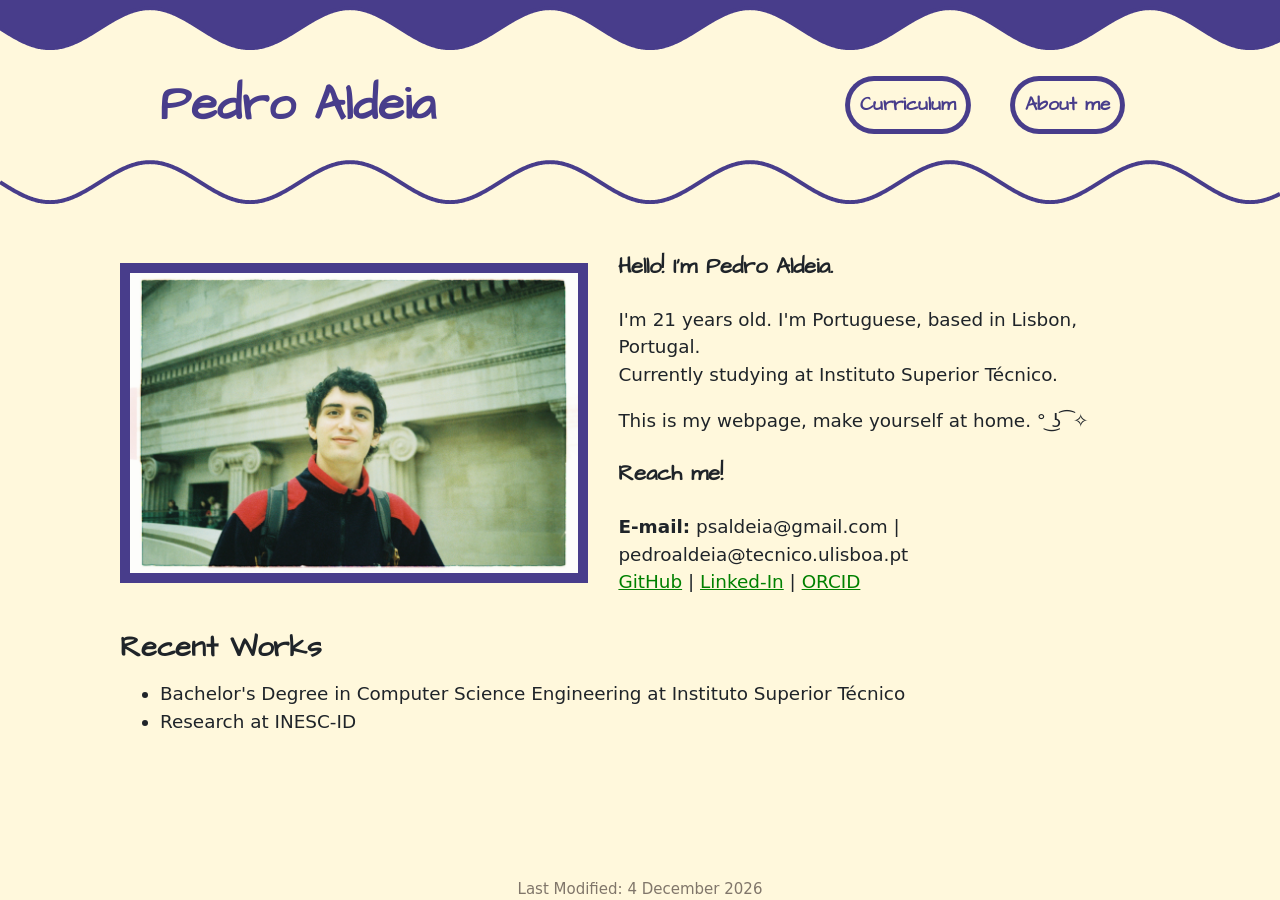
<file: index.html>
<!DOCTYPE HTML>
<html>
<head>
    <link rel="stylesheet" href="css/style.css">
    <meta http-equiv="Content-Type" content="text/html; charset=utf-8">
    <title>Pedro Aldeia</title>
    <meta name="viewport" content="width=device-width; initial-scale=1.0; maximum-scale=1.0;">
    <!-- Open Graph data -->
    <meta property="og:type" content="website">
    <meta property="og:site_name" content="Técnico Lisboa">
    <meta property="og:image" content="http://tecnico.ulisboa.pt/img/tecnico_share.png">
    <meta property="og:url" content="http://tecnico.ulisboa.pt/">
    <!-- Favicons -->
    <link rel="icon" type="image/png" sizes="32x32" href="images/favicon-32x32.png">
    <link rel="icon" type="image/png" sizes="16x16" href="images/favicon-16x16.png">
    <link rel="apple-touch-icon" sizes="180x180" href="images/apple-touch-icon.png">
    <link rel="manifest" href="site.webmanifest">
    <!-- Fonts -->
    <link rel="preconnect" href="https://fonts.googleapis.com">
    <link rel="preconnect" href="https://fonts.gstatic.com" crossorigin>
    <link href="https://fonts.googleapis.com/css2?family=Architects+Daughter&display=swap" rel="stylesheet">
</head>
<body>
    <div id="header"></div>

    <div class="content">
        <div class="row">
            <img src="images/profile-picture.jpeg" alt="This is me!" style="--image-width: 28rem">
            <div class="text">
                <h3>Hello! I'm Pedro Aldeia.</h3>
                <p>
                    I'm 21 years old. I'm Portuguese, based in Lisbon, Portugal.<br>
                    Currently studying at Instituto Superior Técnico.
                </p>
                <p>This is my webpage, make yourself at home. ° ͜ʖ ͡ ✧</p>
                <h3>Reach me!</h3>
                <p>
                    <b>E-mail:</b> psaldeia@gmail.com | pedroaldeia@tecnico.ulisboa.pt<br>
                    <a href="https://github.com/pedroaldeia" target="_blank">GitHub</a> |
                    <a href="https://www.linkedin.com/in/pedro-aldeia/" target="_blank">Linked-In</a> |
                    <a href="https://orcid.org/0009-0007-3783-6329" target="_blank">ORCID</a>
                </p>
            </div>
        </div>
        <h2>
            Recent Works
        </h2>
        <ul>
            <li>Bachelor's Degree in Computer Science Engineering at Instituto Superior Técnico</li>
            <li>Research at INESC-ID</li>
        </p>
    </div>
    <div id="footer"></div>

    <script src="js/scripts.js"></script>
</body>
</html>
</file>
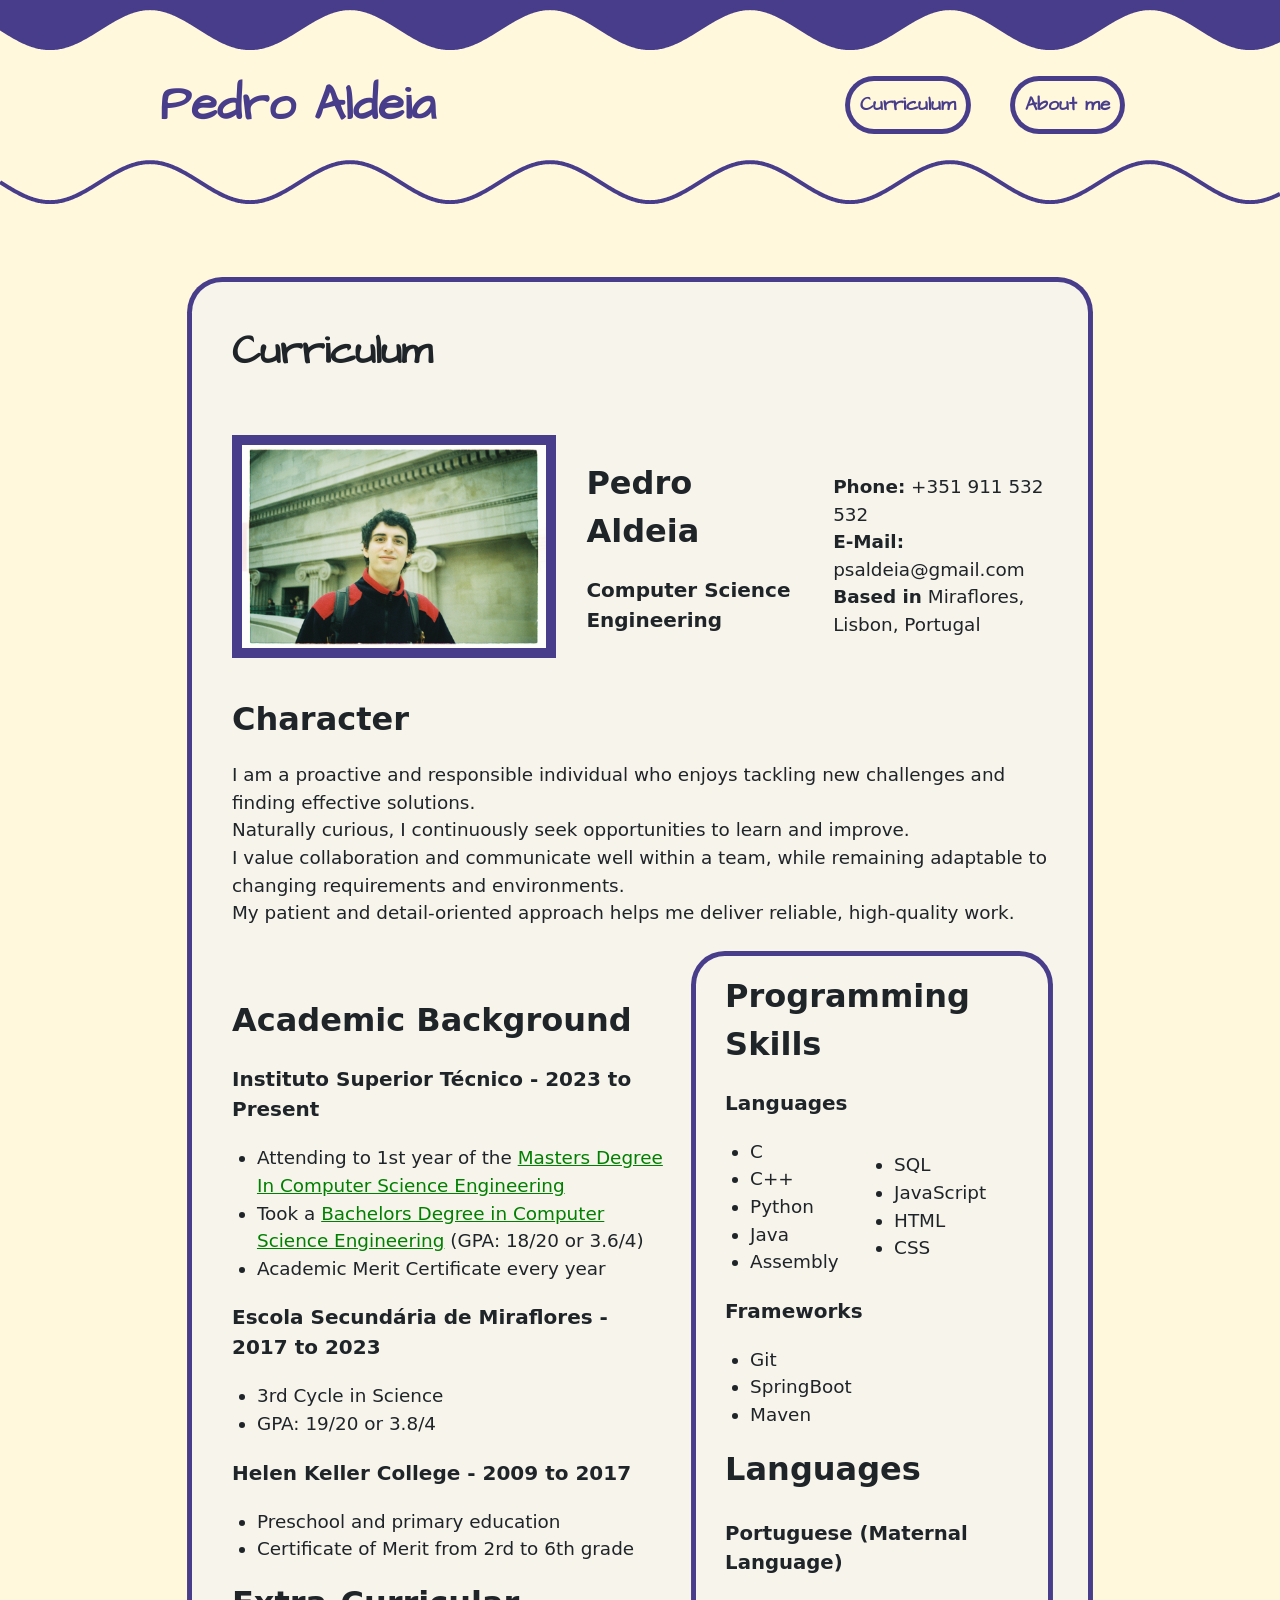
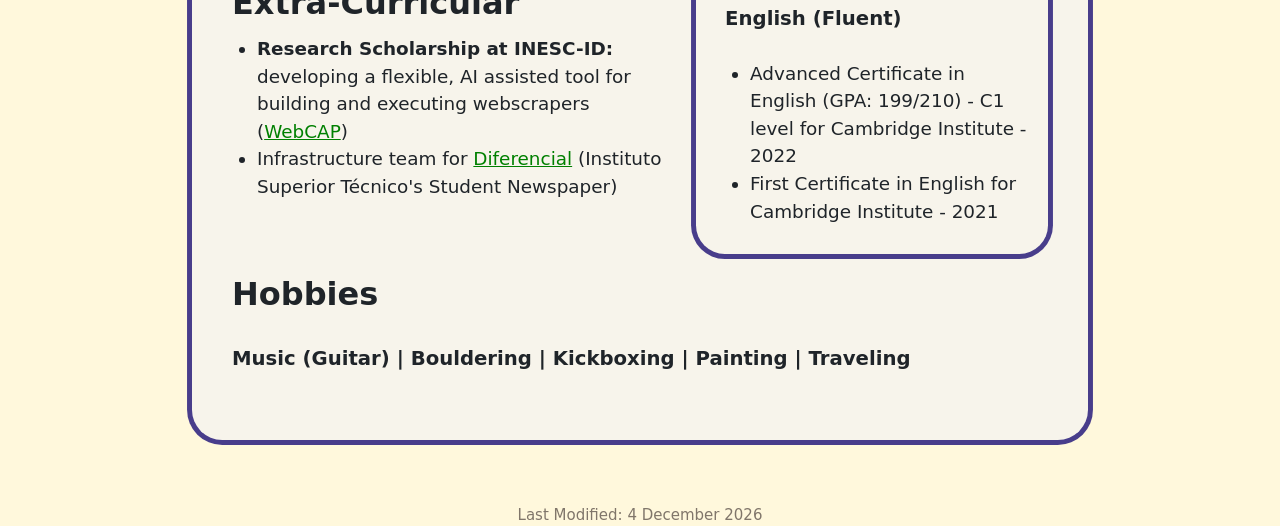
<file: pages/curriculum/index.html>
<!DOCTYPE html>
<html>
<head>
    <link rel="stylesheet" href="../../css/style.css">
    <link rel="stylesheet" href="css/style.css">
    <meta http-equiv="Content-Type" content="text/html; charset=utf-8">
    <title>Pedro Aldeia</title>
    <meta name="viewport" content="width=device-width; initial-scale=1.0; maximum-scale=1.0;">
    <!-- Open Graph data -->
    <meta property="og:type" content="website">
    <meta property="og:site_name" content="Técnico Lisboa">
    <meta property="og:image" content="http://tecnico.ulisboa.pt/img/tecnico_share.png">
    <meta property="og:url" content="http://tecnico.ulisboa.pt/">
    <!-- Favicons -->
    <link rel="icon" type="image/png" sizes="32x32" href="../../images/favicon-32x32.png">
    <link rel="icon" type="image/png" sizes="16x16" href="../../images/favicon-16x16.png">
    <link rel="apple-touch-icon" sizes="180x180" href="../../images/apple-touch-icon.png">
    <link rel="manifest" href="../../site.webmanifest">
    <!-- Fonts -->
    <link rel="preconnect" href="https://fonts.googleapis.com">
    <link rel="preconnect" href="https://fonts.gstatic.com" crossorigin>
    <link href="https://fonts.googleapis.com/css2?family=Architects+Daughter&display=swap" rel="stylesheet">
</head>
<body>
    <div id="header"></div>
    
    <div class="curriculum-page">

        <h1>Curriculum</h1>

        <div class="top">
            <div class="row">
                <img src="../../images/profile-picture.jpeg" alt="This is me!" style="--image-width: 19rem">
                <div class="text">
                    <h2>Pedro Aldeia</h2>
                    <h3>Computer Science Engineering</h3>
                </div>
                <div class="text">
                    <p>
                        <b>Phone:</b> +351 911 532 532<br>
                        <b>E-Mail:</b> psaldeia@gmail.com<br>
                        <b>Based in</b> Miraflores, Lisbon, Portugal
                    </p>
                </div>
            </div>
        </div>

        <div class="text">
            <h2>Character</h2>
            <p>
                I am a proactive and responsible individual who enjoys tackling new challenges and finding effective solutions.<br>
                Naturally curious, I continuously seek opportunities to learn and improve.<br>
                I value collaboration and communicate well within a team, while remaining adaptable to changing requirements and environments.<br>
                My patient and detail-oriented approach helps me deliver reliable, high-quality work.
            </p>
        </div>
        
        <div class="row">
            <div class="row1">
                <div class="text">
                    <h2>Academic Background</h2>
                    <h3>Instituto Superior Técnico - 2023 to Present</h3>
                    <ul>
                        <li>Attending to 1st year of the <span><a href="https://fenix.tecnico.ulisboa.pt/cursos/meic-a/curriculo">Masters Degree In Computer Science Engineering</a></span></li>
                        <li>Took a <span><a href="https://fenix.tecnico.ulisboa.pt/cursos/meic-a/curriculo">Bachelors Degree in Computer Science Engineering</a></span> (GPA: 18/20 or 3.6/4)</li>
                        <li>Academic Merit Certificate every year</li>
                    </ul>
                    <h3>Escola Secundária de Miraflores - 2017 to 2023</h3>
                    <ul>
                        <li>3rd Cycle in Science</li>
                        <li>GPA: 19/20 or 3.8/4</li>
                    </ul>
                    <h3>Helen Keller College - 2009 to 2017</h3>
                    <ul>
                        <li>Preschool and primary education</li>
                        <li>Certificate of Merit from 2rd to 6th grade</li>
                    </ul>
                </div>

                <div class="text">
                    <h2>Extra-Curricular</h2>
                    <ul>
                        <li><b>Research Scholarship at INESC-ID:</b> developing a flexible, AI assisted tool for building and executing webscrapers (<span><a href="https://github.com/formalsec/webcap">WebCAP</a></span>)</li>
                        <li>Infrastructure team for <span><a href="https://diferencial.tecnico.ulisboa.pt/">Diferencial</a></span> (Instituto Superior Técnico's Student Newspaper)</li>
                    </ul>
                </div>
            </div>
            <div class="row2">
                <div class="text">
                    <h2>Programming Skills</h2>
                    <h3>Languages</h3>
                    <div class="row">
                        <div class="inner-row1">
                            <ul>
                                <li>C</li>
                                <li>C++</li>
                                <li>Python</li>
                                <li>Java</li>
                                <li>Assembly</li>
                            </ul>
                        </div>
                        <div class="inner-row2">
                            <ul>
                                <li>SQL</li>
                                <li>JavaScript</li>
                                <li>HTML</li>
                                <li>CSS</li>
                            </ul>
                        </div>
                    </div>
                    <h3>Frameworks</h3>
                    <ul>
                        <li>Git</li>
                        <li>SpringBoot</li>
                        <li>Maven</li>
                    </ul>
                    <h2>Languages</h2>
                    <h4>Portuguese (Maternal Language)</h4>
                    <h4>English (Fluent)</h4>
                    <ul>
                        <li>Advanced Certificate in English (GPA: 199/210) - C1 level for Cambridge Institute - 2022 </li>
                        <li>First Certificate in English for Cambridge Institute - 2021</li>
                    </ul>
                </div>
            </div>
        </div>

        <div class="text">
            <h2>Hobbies</h2>
            <h4>Music (Guitar) | Bouldering | Kickboxing | Painting | Traveling</h4>
        </div>
    
    </div>
        
    <div id="footer"></div>
    <script src="../../js/scripts.js"></script>
</body>
</html>
</file>
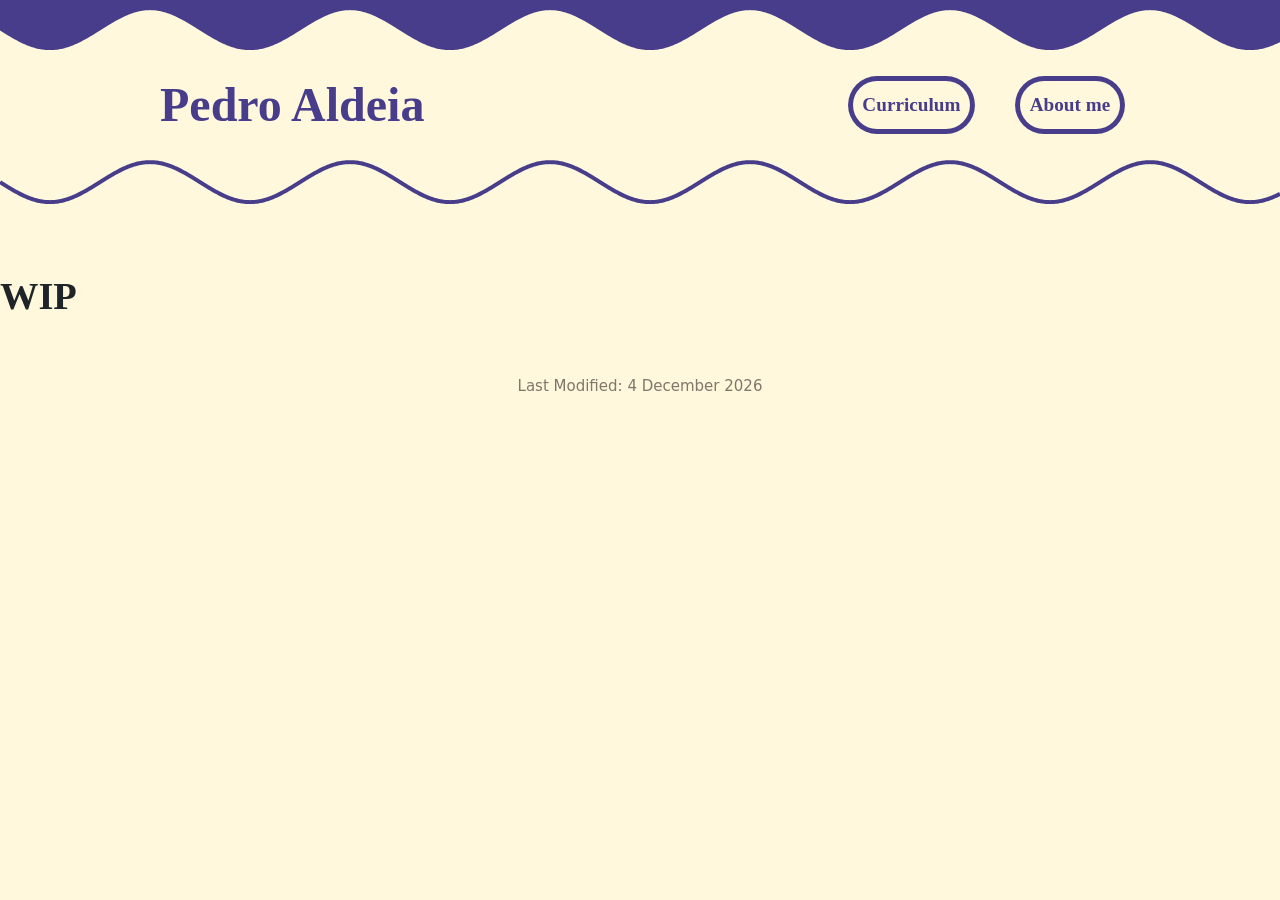
<file: curriculum.html>
<!DOCTYPE html>
<html>
<head>
    <link rel="stylesheet" href="css/style.css">
    <!-- cena que já estavam aqui INICIO-->
    <meta http-equiv="Content-Type" content="text/html; charset=utf-8">
    <title>Pedro Aldeia</title>
    <meta name="viewport" content="width=device-width; initial-scale=1.0; maximum-scale=1.0;">
    <!-- Open Graph data -->
    <meta property="og:type" content="website">
    <meta property="og:site_name" content="Técnico Lisboa">
    <meta property="og:image" content="http://tecnico.ulisboa.pt/img/tecnico_share.png">
    <meta property="og:url" content="http://tecnico.ulisboa.pt/">
    <!-- Twitter Card data -->
    <meta name="twitter:card" content="summary">
    <meta name="twitter:site" content="@istecnico">
    <meta name="twitter:title" content="Técnico Lisboa - Engenharia, Arquitectura, Ciência e Tecnologia">
    <meta name="twitter:image" content="http://tecnico.ulisboa.pt/img/tecnico_share.png">
    <meta name="twitter:url" content="http://tecnico.ulisboa.pt/">
    <!-- Favicon to work in all desktop browsers: -->
    <link rel="shortcut icon" href="//static.tecnico.ulisboa.pt/favicon.png" type="image/png">
    <!-- Touch icon for iOS 2.0+: -->
    <link rel="apple-touch-icon-precomposed" sizes="180x180" href="//static.tecnico.ulisboa.pt/apple-touch-icon-180x180-precomposed.png">
    <!-- Touch icon for Android -->
    <link rel="apple-touch-icon-precomposed" href="//static.tecnico.ulisboa.pt/apple-touch-icon-144x144-precomposed.png">
    <!-- cena que já estavam aqui FIM-->
</head>
<body>
    <div id="header"></div>

    <h1>WIP</h1>

    <div id="footer"></div>
    <script src="js/scripts.js"></script>
</body>
</html>
</file>
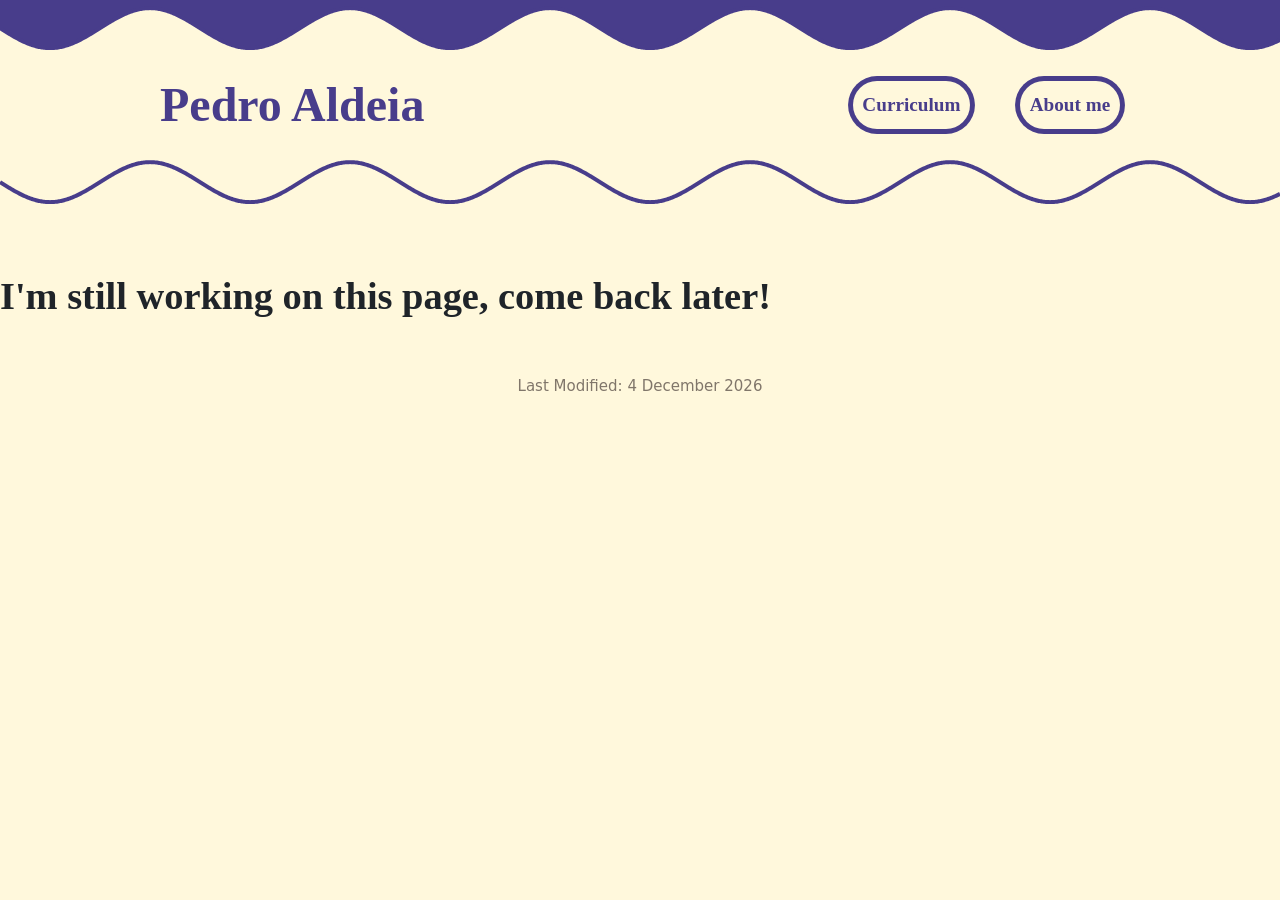
<file: wip.html>
<!DOCTYPE html>
<html>
<head>
    <link rel="stylesheet" href="css/style.css">
    <!-- cena que já estavam aqui INICIO-->
    <meta http-equiv="Content-Type" content="text/html; charset=utf-8">
    <title>Pedro Aldeia</title>
    <meta name="viewport" content="width=device-width; initial-scale=1.0; maximum-scale=1.0;">
    <!-- Open Graph data -->
    <meta property="og:type" content="website">
    <meta property="og:site_name" content="Técnico Lisboa">
    <meta property="og:image" content="http://tecnico.ulisboa.pt/img/tecnico_share.png">
    <meta property="og:url" content="http://tecnico.ulisboa.pt/">
    <!-- Twitter Card data -->
    <meta name="twitter:card" content="summary">
    <meta name="twitter:site" content="@istecnico">
    <meta name="twitter:title" content="Técnico Lisboa - Engenharia, Arquitectura, Ciência e Tecnologia">
    <meta name="twitter:image" content="http://tecnico.ulisboa.pt/img/tecnico_share.png">
    <meta name="twitter:url" content="http://tecnico.ulisboa.pt/">
    <!-- Favicon to work in all desktop browsers: -->
    <link rel="shortcut icon" href="//static.tecnico.ulisboa.pt/favicon.png" type="image/png">
    <!-- Touch icon for iOS 2.0+: -->
    <link rel="apple-touch-icon-precomposed" sizes="180x180" href="//static.tecnico.ulisboa.pt/apple-touch-icon-180x180-precomposed.png">
    <!-- Touch icon for Android -->
    <link rel="apple-touch-icon-precomposed" href="//static.tecnico.ulisboa.pt/apple-touch-icon-144x144-precomposed.png">
    <!-- cena que já estavam aqui FIM-->
</head>
<body>
    <div id="header"></div>

    <h1>I'm still working on this page, come back later!</h1>

    <div id="footer"></div>
    <script src="js/scripts.js"></script>
</body>
</html>
</file>
<file: css/style.css>
:root {
    --color-primary: darkslateblue;
    --color-secondary: cornsilk;
    --color-background-light:rgb(247, 244, 235);
    --color-accent: rgb(212, 196, 176);
    --color-text: rgb(31, 36, 41);
    --color-text-light: rgb(128, 118, 106);
    --color-hypertext: green;
    --color-hypertext-dark: rgb(1, 62, 1);
    --font-size-small: 15px;
}

.row {
    display: flex;
    align-items: center;
    gap: 1.9rem;
}

* {
  box-sizing: border-box;
}

header {
    background-color: var(--color-secondary);
    color: var(--color-primary);
    padding: 0.5rem;
    z-index: 1;
}

#header {
    display: contents;
    padding: 0 0;
}

.header {
    position: sticky;
    top: 0;
    margin-bottom: 2rem;
}

header .row {
    max-width: 60rem;
    margin: 0 auto;
    padding: 0 0rem;
    display: flex; 
    align-items: center;
    justify-content: space-between;
    font-family: "Architects Daughter", cursive;
    font-weight: 700;
}

header .row .row {
    display: flex;
    margin: 0 0;
    align-items: center;
    gap: 3.1rem;
}

header .row .button {
    padding: 0.615rem 0.615rem;
    margin: 0 0;
    border-radius: 1.9rem;
    box-shadow: 0 0 0 0.31rem var(--color-primary);
    color: var(--color-primary);
    text-decoration: none;
    font-weight: bold;
    font-size: 1.2rem;
}

header .row .button:hover{
    padding: 0.625rem 0.625rem;
    margin: 0 0;
    border-radius: 1.9rem;
    box-shadow: 0 0 0 0.31rem var(--color-primary);
    color: var(--color-secondary);
    background-color: var(--color-primary);
    text-decoration: none;
    font-weight: bold;
    font-size: 1.2rem;
}

header .row .homeButton {
    color: var(--color-primary);
    font-weight: bold;
    font-size: 3rem;
    text-decoration: none;
    margin-top: 0.31rem;
    margin-bottom: 0.31rem;
}

header .row .homeButton:hover {
    color: var(--color-primary);
}

body {
    min-height: 100vh;
    display: flex;
    flex-direction: column;
    margin: 0 0;
    font: 1.2rem / 1.5 system-ui;
    color: var(--color-text);
    overflow-x: hidden;
    background-color: var(--color-secondary);
}

.content {
    flex: 1;
    max-width: 68rem;
    margin: 0 auto;
    padding: 0 1.5rem;
    width: 100%;
}

footer p {
    color: var(--color-text-light);
    font-size: var(--font-size-small);
    margin-top: 1.5rem;
    margin-bottom: 0.31rem;
    padding: 0 0;
    text-align: center;
}

img {
    max-width: var(--image-width, 30rem);
    height: auto;
    margin: 1.9rem 0.625rem;
    outline: 0.625rem solid var(--color-primary);
}

p {
    padding: 0 0;
    font-size: 1.15rem;
}

ul {
    margin-bottom: 0;
    margin-top: 0.6rem;
}

li {
    font-size: 1.15rem;
}

h1 {
    padding: 0 0;
    font-family: "Architects Daughter", cursive;
    font-weight: 700;
}

h2 {
    margin-top: 1.5rem;
    margin-bottom: 0.5rem;
    font-family: "Architects Daughter", cursive;
    font-weight: 700;
}

h2:first-child {
    margin-top: 0;
    padding-top: 0;
}

h2:last-child {
    margin-bottom: 0;
    padding-bottom: 0;
}

h3 {
    font-family: "Architects Daughter", cursive;
    font-weight: 700;
}

h3:first-child {
    margin-top: 0;
    padding-top: 0;
}

h3:last-child {
    margin-bottom: 0;
    padding-bottom: 0;
}

p:last-child {
    margin-bottom: 0;
    padding-bottom: 0;
}

a {
    color: var(--color-hypertext);
}

a:hover {
    text-decoration: none;
    color: var(--color-hypertext-dark);
}

.message {
    color: var(--color-primary);
    font-weight: bold;
    font-size: 3.5rem;
    text-decoration: none;
    margin-top: 2.81rem;
    margin-bottom: 2.81rem;
}

canvas {
    display: block;
    left: 0;
    width: 100%;
    top: 100%;
    z-index: 2;
    pointer-events: none;
}

#ascii_art {
    color: var(--color-primary);
    font-weight: bold;
    font-size: 0.5rem;
    text-decoration: none;
    margin-top: 3.75rem;
    margin-bottom: 0;
}

@media (max-width: 500px) {
    .header {
        position: relative;
    }

    .header .row .homeButton {
    font-size: 1.8rem;
    margin-top: 0.2rem;
    margin-bottom: 0.2rem;
    }

    .header .row .button {
    font-size: 0.9rem;
    padding: 0.4rem 0.5rem;
    }

    .header .row .button:hover {
    font-size: 0.9rem;
    padding: 0.4rem 0.5rem;
    }

    .header .row .row {
    gap: 1rem;
    }

    .header .row {
    padding: 0.5rem 0;
    }

    .row {
    flex-direction: column;
    align-items: flex-start;
    gap: 1rem;
    }

    .header .row .row {
    flex-direction: row;
    display: flex;
    margin: 0 0;
    align-items: center;
    gap: 2rem;
    }

    .row img {
        width: 100%;
        max-width: 100%;
        margin: 0.5rem 0;
    }
}
</file>
<file: pages/curriculum/css/style.css>
.curriculum-page {
    border-radius: 1.89rem;
    box-shadow: 0 0 0 0.31rem var(--color-primary);
    background-color: var(--color-background-light);
    padding: 2.5rem;
    max-width: 56rem;
    margin: 2.5rem auto;
}

.curriculum-page h1 {
    font-size: 2.5rem;
    margin-top: 0rem;
    margin-bottom: 2rem;
}

.curriculum-page h2 {
    font-size: 2rem;
    margin-top: 1rem;
    font-family: system-ui, -apple-system, sans-serif;
}

.curriculum-page h3 {
    font-size: 1.25rem;
    font-family: system-ui, -apple-system, sans-serif;
}

.curriculum-page h4 {
    font-size: 1.23rem;
    font-family: system-ui, -apple-system, sans-serif;
}

.curriculum-page li {
    margin-left: 1.56rem;
}

.curriculum-page ul {
    padding: 0 0;
    margin: 0 0;
}

.curriculum-page .top h2 {
    margin-top: 0;
}

.curriculum-page .row2 {
    border-radius: 1.8rem;
    box-shadow: 0 0 0 0.31rem var(--color-primary);
    background-color: var(--color-background-light);
    padding-bottom: 1.8rem;
    padding-left: 1.8rem;
    padding-right: 1.25rem;
    margin-top: 1.8rem;

}

.curriculum-page .inner-row1 ul {
    padding: 0 0;
    margin: 0 0;
}

.curriculum-page .inner-row2 ul {
    padding: 0 0;
    margin: 0 0;
}

@media (max-width: 500px) {
    .curriculum-page {
        margin: 1rem;
        padding: 2rem;
    }
}
</file>
